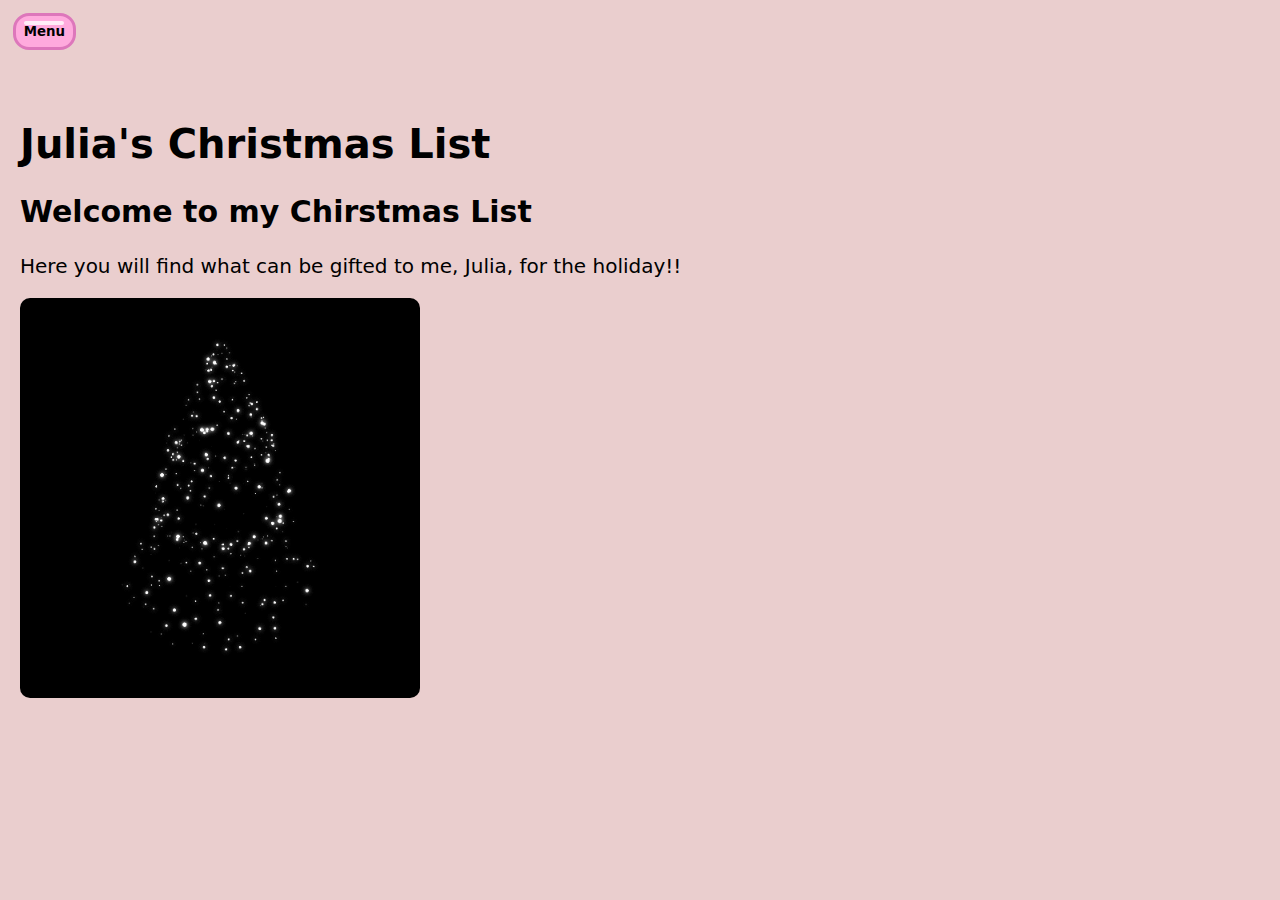
<file: index.html>
<!DOCTYPE html>
<html lang="en">
  <head>
    <title>Home</title>
    <meta charset="UTF-8" />
    <meta name="viewport" content="width=device-width" />

    <link rel="stylesheet" href="./style.css" />
    <script src="./script.js"></script>
  </head>
  <body>
    <div id="mySidenav" class="sidenav">
      <a href="javascript:void(0)" class="closebtn" onclick="closeNav()">&times;</a>
      <button class="gummy-strawberry" onCLick="window.location.href='./index.html';" aria-current="page">Home</button>
      <button class="gummy-strawberry" onCLick="window.location.href='./family.html';">Family List</button> 
      <button class="gummy-strawberry" onCLick="window.location.href='./interests.html';">Interests</button>
      <button class="gummy-strawberry" onCLick="window.location.href='./wants.html';"">Specifics</button>
    </div>
    <button class="gummy-strawberry" onClick="openNav()">Menu</button>
    <div id="main">
      <h1>
        Julia's Christmas List
      </h1>
      <h2>
        Welcome to my Chirstmas List
      </h2>
      <p>
        Here you will find what can be gifted to me, Julia, for the holiday!! 
      </p>
      <div class="gallery" id="gallery"> 
        <div class="gallery-item">
        <img src='./holidays-happyholidays.gif' alt='sparkling christmas tree'>
        </div>
      </div>
    </div>
  </body>
</html>
</file>
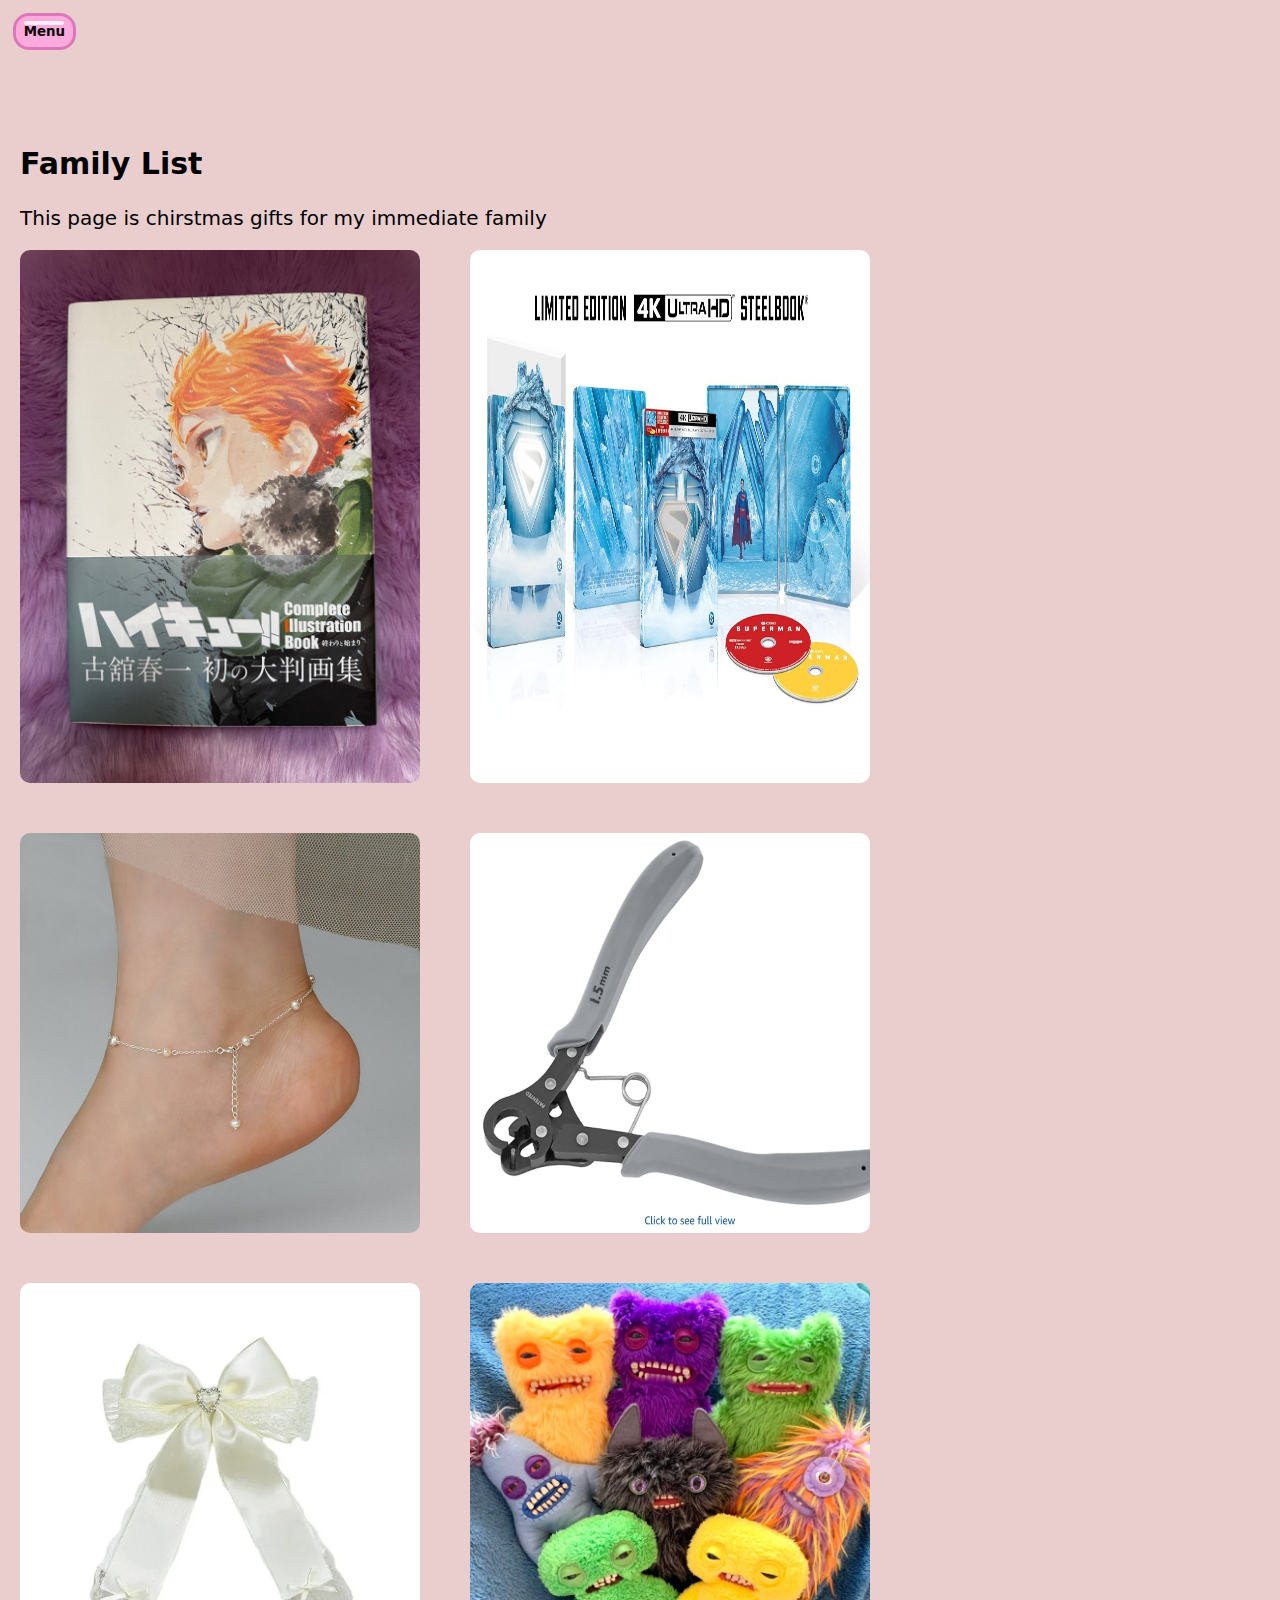
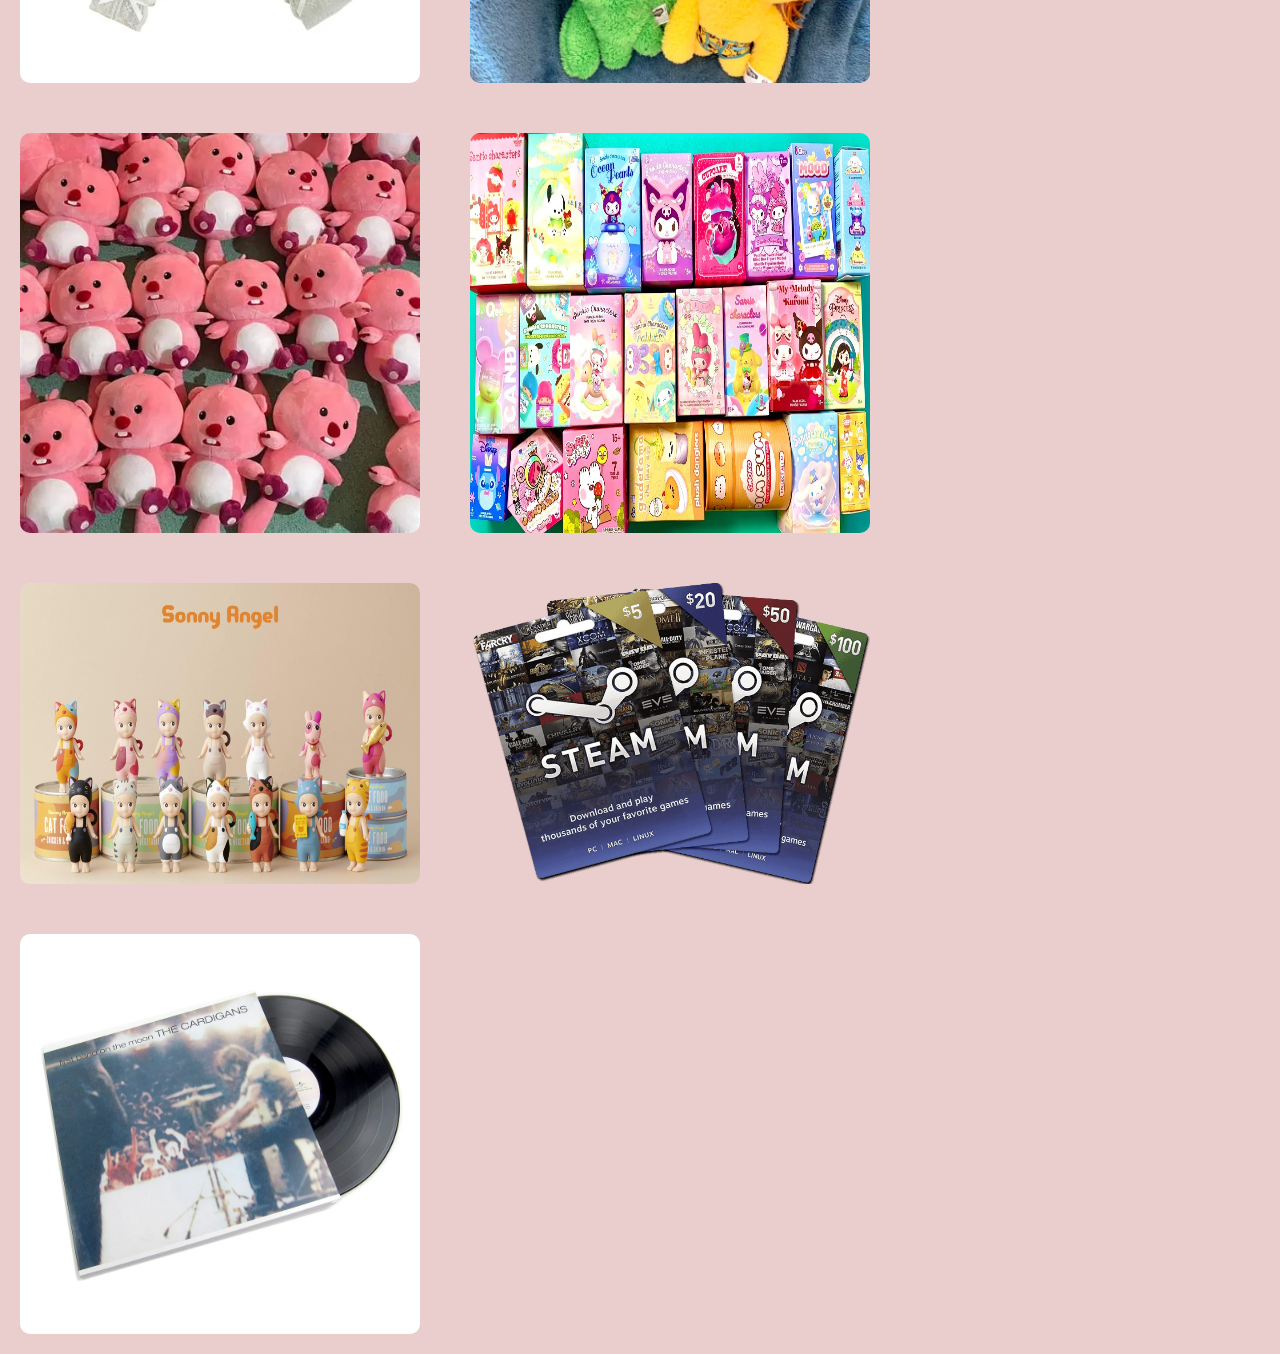
<file: family.html>
<!DOCTYPE html>
<html lang="en">
  <head>
    <title>Family List</title>
    <meta charset="UTF-8" /> 
    <meta name="viewport" content="width=device-width" /> 
    <link rel="stylesheet" href="./style.css" />
    <script src="./script.js"></script>
  </head> 
  <body> 
    <div id="mySidenav" class="sidenav">
      <a href="javascript:void(0)" class="closebtn" onclick="closeNav()">&times;</a>      
      <button class="gummy-strawberry" onCLick="window.location.href='./index.html';">Home</button>
      <button class="gummy-strawberry" onCLick="window.location.href='./family.html';" aria-current="page">Family List</button>
      <button class="gummy-strawberry" onCLick="window.location.href='./interests.html';">Interests</button>
      <button class="gummy-strawberry" onCLick="window.location.href='./wants.html';">Specifics</button>
    </div>
    <button class="gummy-strawberry" onClick="openNav()">Menu</button>
    <div id="main">      
      <h2>
        Family List
      </h2>
      <p>
        This page is chirstmas gifts for my immediate family 
      </p>

      <div class="gallery" id="gallery">
        <div class="gallery-item">
          <img src="./imgs/haikyuu_complete_illustration__1701502017_94b69ecf.jpg" alt="haikyuu illustration book">
          <div class="content">
            The Complete Illustration Book of Haikyuu!!
          </div>
        </div>

        <div class="gallery-item">
          <img src="./imgs/Steelbook.jpg" alt="Superman steelbook dvd">
          <div class="content">
            Superman 2025 Steelbook DvD 
          </div>
        </div>

        <div class="gallery-item">
          <img src="./imgs/il_794xN.3944279581_hcoe.jpg" alt="silver peral anklet">
          <div class="content">
            A silver anklet with Perals 
          </div>
        </div>

        <div class="gallery-item">
          <img src="../imgs/Screenshot_16-11-2025_121724_www.amazon.com.jpeg" alt="pliers">
          <div class="content">
            These specific jewlery pliers 
          </div>
        </div>

        <div class="gallery-item">
          <img src="./imgs/bows.webp" alt="cute bow">
          <div class="content">
            Any cute hair bows!!!
          </div>
        </div>

        <div class="gallery-item">
          <img src="./imgs/fugglers-and-pals-ready-to-binge-watch-a-box-set-v0-a478fg5fc9xa1.webp" alt="fugglers">
          <div class="content">
            Any type of Fuggler, perferably a plushie 
          </div>
        </div>

        <div class="gallery-item">
          <img src="../imgs/loopy.webp" alt="loopy plushies">
          <div class="content">
            Any plushies or figures of the Korean character Loopy!!
          </div>
        </div>

        <div class="gallery-item">
          <img src="./imgs/miniso.jpg" alt="blindboxes">
          <div class="content">
            Any cute blindboxes from Mini So (there is a store in the Willow Grove Mall)
          </div>
        </div>

        <div class="gallery-item">
          <img src="./imgs/sonny.jpg" alt="sonny angel">
          <div class="content">
            Any Sonny Angel figures, they mainly come in blindboxes
          </div>
        </div>

        <div class="gallery-item">
          <img src="./imgs/steam.png" alt="steam giftcard">
          <div class="content">
            Stem giftcards!!
          </div>
        </div>

        <div class="gallery-item">
          <img src="./imgs/cardigans-firstbandonthemoon_1000x1000.webp" alt="Cardigans vinyl">
          <div class="content">
            The Cardigans vinyl (any album)
          </div>
        </div>

      </div>
    </div>
  </body>
</html>
</file>
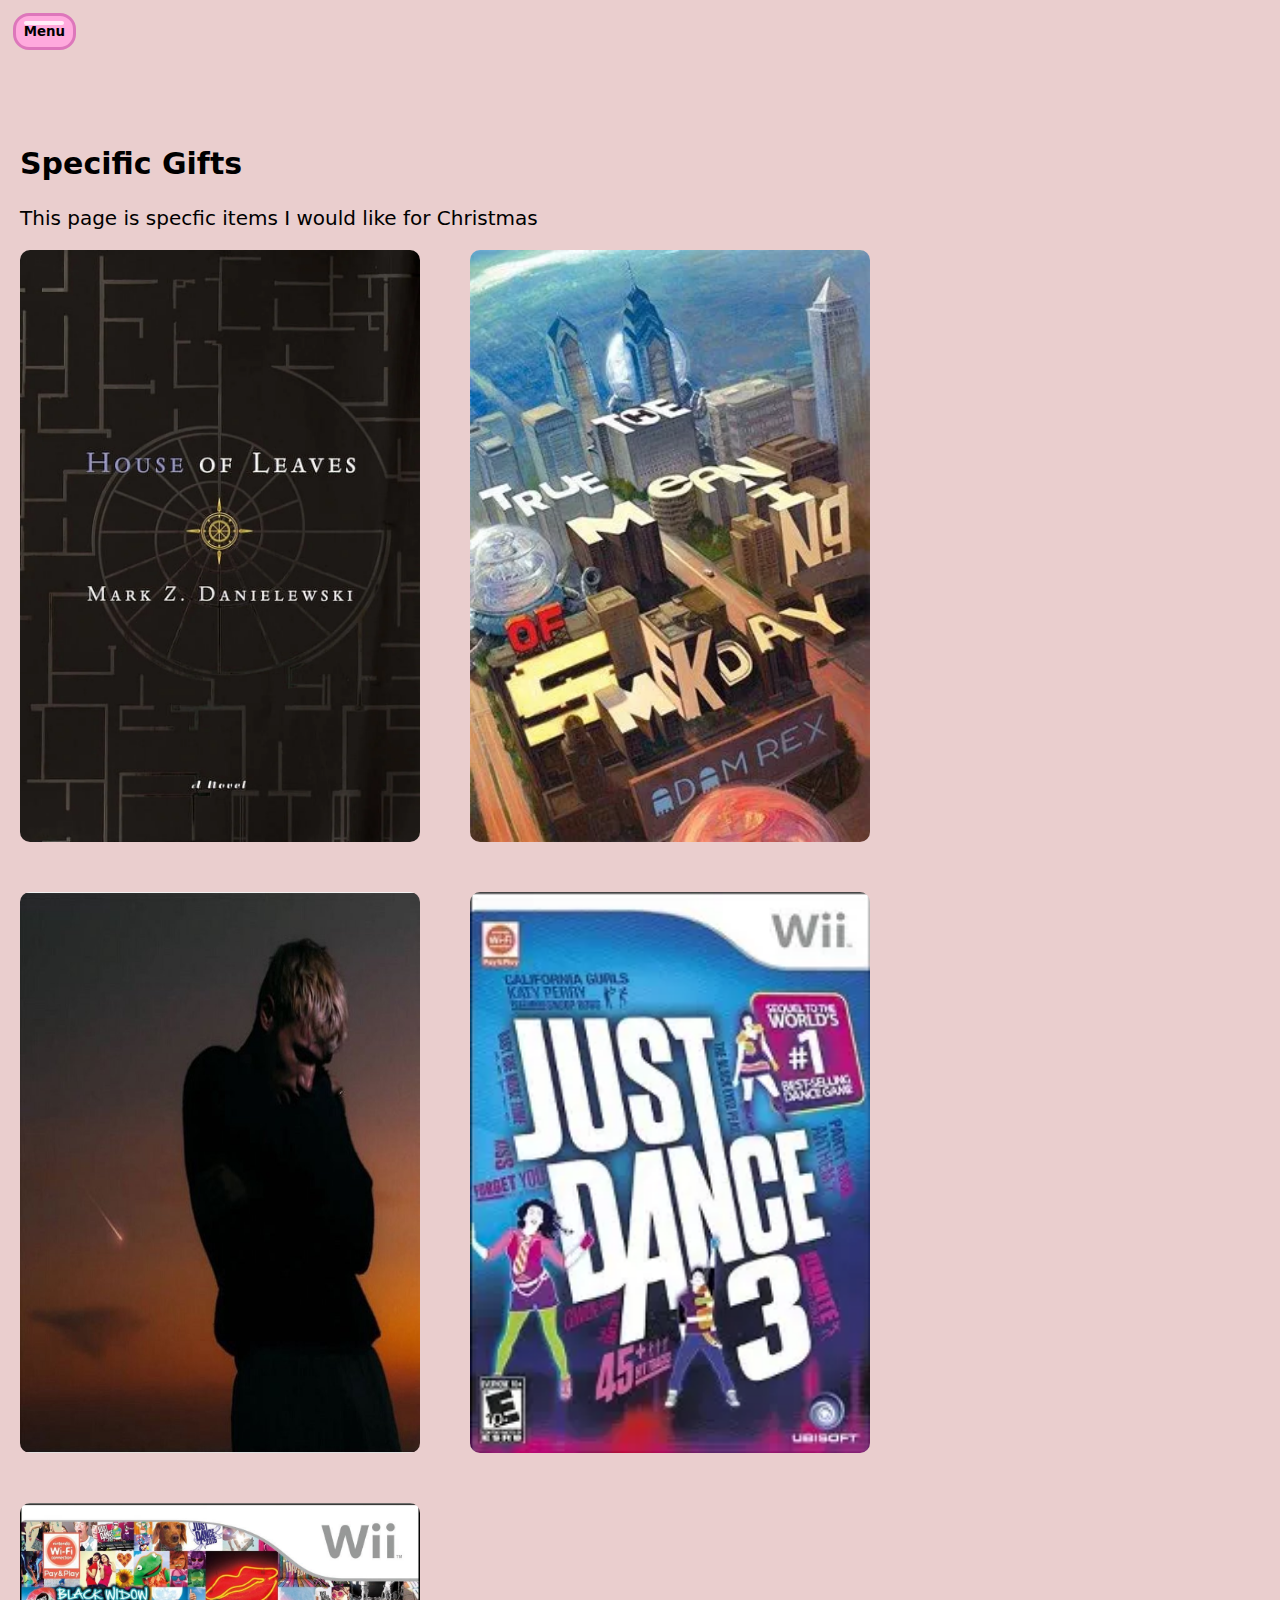
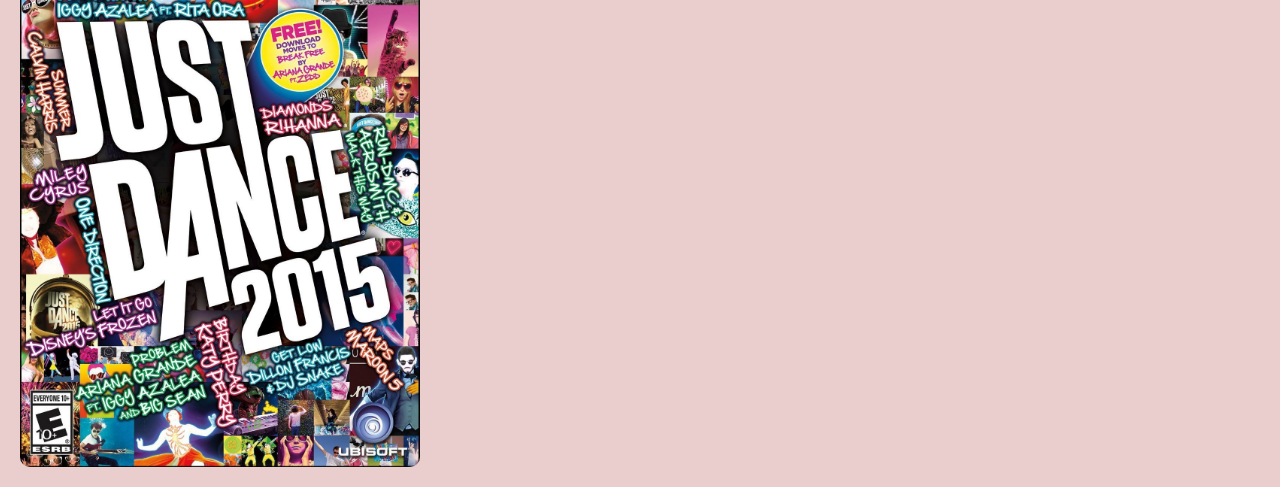
<file: wants.html>
<!DOCTYPE html>
<html lang="en">
  <head>
    <title>Other page</title>
    <meta charset="UTF-8" />
    <meta name="viewport" content="width=device-width" />
    <link rel="stylesheet" href="./style.css" />
    <script src="./script.js"></script>
  </head>
  <body>
    <div id="mySidenav" class="sidenav">
      <a href="javascript:void(0)" class="closebtn" onclick="closeNav()">&times;</a>      
      <button class="gummy-strawberry" onCLick="window.location.href='./index.html';">Home</button>
      <button class="gummy-strawberry" onCLick="window.location.href='./family.html';">Family List</button>
      <button class="gummy-strawberry" onCLick="window.location.href='./interests.html';">Interests</button>
      <button class="gummy-strawberry" onCLick="window.location.href='./wants.html';" aria-current="page">Specifics</button>
    </div>
    <button class="gummy-strawberry" onClick="openNav()">Menu</button>
    <div id="main">          
      <h2>
        Specific Gifts
      </h2>
      <p>
        This page is specfic items I would like for Christmas
      </p>
      <div class="gallery" id="gallery"> 
        <div class="gallery-item">
          <img src="./imgs/House-of-Leaves-The-Remastered-Full-Color-Edition-Hardcover-9780375420528_61875195-e535-470e-9d36-98cd503776ae.c5576cf5f374942db254282baa9c1144.webp" alt="cover of book House of Leaves">
          <div class="content">  
            House of Leaves Written by Mark Z. Danielewski
          </div> 
        </div>

        <div class="gallery-item">
          <img src="./imgs/The_True_Meaning_of_Smekday_cover.webp" alt="cover of book True Meaning of Smekday">
          <div class="content">
            The True Meaning of Smekday Written by Adam Rex
          </div> 
        </div>
     
        <div class="gallery-item">
          <img src="./imgs/Jeremy-Zucker-Love-Is-Not-Dying-Music-Performance-Vinyl_303ab89d-4580-4573-8e32-d9d3959619d9.abfaebe7a2f81032bc09c4246e063494.jpeg" alt="jeremy vinyl">
          <div class="content">
            Any album from Jeremy Zucker on Vinyl  
          </div> 
        </div>
      
        <div class="gallery-item">
          <img src="./imgs/OIP.webp" alt="just dance 3 wii">
            <div class="content">
              Just Dance 3 for the Wii
            </div> 
        </div>
      
        <div class="gallery-item">
          <img src="./imgs/R.jfif" alt="just dance 2015 wii">
          <div class="content">
            Just Dance 2015 for the Wii
          </div>
      </div>
    </div>
  </body>
</html>
</file>
<file: style.css>
* {
    box-sizing: border-box;
  }
  
  @keyframes gummy-btn-hover {
    40% {
      transform: scale(1.05);
      border-radius: 10px;
    }
    70% {
      transform: scale(1.05);
      border-radius: 16px;
    }
    100% {
      transform: scale(1.05);
      border-radius: 10px;
    }
  }
  
  @keyframes gummy-btn-press {
    75% {
      transform: scale(0.85);
      border-radius: 32px;
    }
    100% {
      transform: scale(0.9);
      border-radius: 20px;
    }
  }
  
  html {
    font-size: 20px;
    font-family: "Sour Gummy", sans-serif;
  }
  
  body button {
    display: flex;
    flex-flow: column nowrap;
    justify-content: center;
    align-items: center;
    gap: 8px;
    background: #fff;
  }
  
  body {
    margin: 0;
    font-family: system-ui, sans-serif;
    background-color: rgb(234, 206, 206);
    color: black;
  }
  
  .sidenav {
    height: 100%;
    width: 0;
    position: fixed;
    z-index: 1;
    top: 0;
    left: 0;
    background-color: lightgray;
    overflow-x: hidden;
    padding-top: 60px;
    transition: 0.5s;
  }
  
  .sidenav .closebtn {
    position: absolute;
    top: 0;
    right: 25px;
    font-size: 36px;
    margin-left: 50px;
  }
  
  .sidenav button:hover {
    color: #f1f1f1;
  }
  
  button {
    position: relative;
    padding: 8px;
    margin-top: 1%;
    margin-bottom: 4%;
    margin-left: 1%;
    background-color: #4f5;
    color: #000;
    border: 3px solid #0a0;
    border-radius: 16px;
    font-family: inherit;
    font-weight: 700;
    transition: all linear 0.2s;
  }
  button:hover {
    transform: scale(1.05);
    border-radius: 10px;
    animation: 0.5s linear gummy-btn-hover;
    cursor: pointer;
  }
  button:active {
    transform: scale(0.9);
    border-radius: 20px;
    animation: 0.2s linear gummy-btn-press;
  }
  
  button:before {
    content: "";
    position: absolute;
    top: 5px;
    left: 8px;
    width: 70%;
    height: 4px;
    background-color: rgba(255, 255, 255, 0.792);
    border-radius: 8px;
  }
  
  .gummy-strawberry {
    background-color: #fad;
    border-color: #d7b;
  }
  
  #main {
    transition: margin-left 0.5s;
    padding: 20px;
  }
  
  @media screen and (max-height: 450px) {
    .sidenav {padding-top: 15px;}
    .sidenav a {font-size: 18px;}
  }
  
  h1 {
    font-weight: bold;
    font-size: 2rem;
    margin-top: 0%;
  }

  h2 {
    font-size: 1.5rem;
  }

.gallery {
  display: flex;
  flex-wrap: wrap;
  column-gap: 50px;
  row-gap: 50px;
}

.gallery-item {
  position: relative;
  display: inline-block;
  max-width: 400px;
}

.gallery-item img{
  opacity: 1;
  height: 100%;
  width: 400px;
  display: block;
  border-radius: 10px;
  transition: transform .5s ease;
  backface-visibility: hidden;
}

.gallery-item img:hover {
  box-shadow: 0 0 32px #333;
  transform: scale(1.05);
}

.content {
  transition: .5s ease;
  opacity: 0;
  background-color: pink;
  color: #000;
  font-size: 16px;
  padding: 16px 32px;
  position: absolute;
  top: 50%;
  left: 50%;
  transform: translate(-50%, -50%);
  -ms-transform: translate(-50%, -50%);
  text-align: center;
}

.gallery-item:hover img {
  opacity: 0.3;
}

.gallery-item:hover .content {
  opacity: 1;
}
</file>
